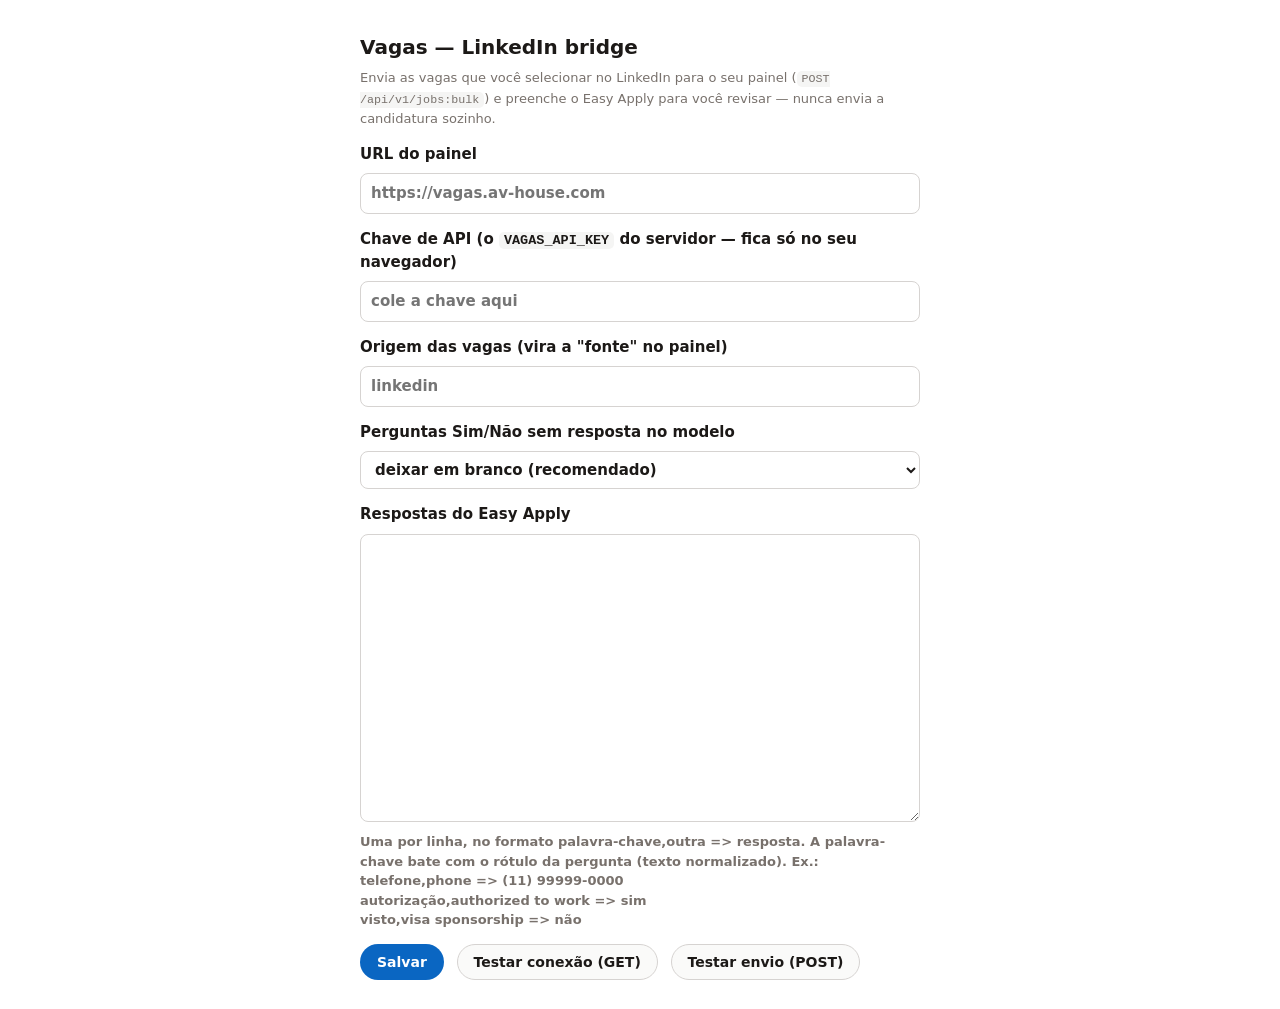
<file: extension/options.html>
<!doctype html>
<html lang="pt-BR">
<head>
  <meta charset="utf-8">
  <title>Vagas — LinkedIn bridge · Opções</title>
  <style>
    :root { color-scheme: light dark; }
    body {
      font: 15px/1.5 system-ui, -apple-system, sans-serif;
      max-width: 560px;
      margin: 32px auto;
      padding: 0 16px;
      color: #1c1917;
    }
    @media (prefers-color-scheme: dark) {
      body { color: #e7e5e4; }
    }
    h1 { font-size: 20px; margin: 0 0 6px; }
    .hint { color: #78716c; font-size: 13px; margin: 4px 0 12px; }
    @media (prefers-color-scheme: dark) { .hint { color: #a8a29e; } }
    label { display: block; margin: 14px 0; font-weight: 600; }
    label > span { display: block; margin-bottom: 4px; }
    input[type="text"], input[type="url"], input[type="password"], select, textarea {
      width: 100%; box-sizing: border-box;
      padding: 8px 10px; margin-top: 4px;
      font: inherit; border: 1px solid #d6d3d1; border-radius: 8px;
      background: #fff; color: #1c1917;
    }
    @media (prefers-color-scheme: dark) {
      input, select, textarea { background: #292524; color: #e7e5e4; border-color: #57534e; }
    }
    code { background: #f5f5f4; padding: 1px 5px; border-radius: 5px; font-size: .9em; }
    @media (prefers-color-scheme: dark) { code { background: #292524; } }
    button {
      font: 600 14px system-ui, sans-serif;
      padding: 9px 16px; margin-right: 8px;
      border: 1px solid #d6d3d1; border-radius: 999px;
      background: #fafaf9; color: #1c1917; cursor: pointer;
    }
    .primary { background: #0a66c2; border-color: transparent; color: #fff; }
    #status { margin-left: 8px; font-size: 13px; }
  </style>
</head>
<body>
  <h1>Vagas — LinkedIn bridge</h1>
  <p class="hint">
    Envia as vagas que você selecionar no LinkedIn para o seu painel
    (<code>POST /api/v1/jobs:bulk</code>) e preenche o Easy Apply para você
    revisar — nunca envia a candidatura sozinho.
  </p>

  <form id="form">
    <label>
      <span>URL do painel</span>
      <input type="url" id="apiUrl" placeholder="https://vagas.av-house.com" spellcheck="false" required>
    </label>

    <label>
      <span>Chave de API (o <code>VAGAS_API_KEY</code> do servidor — fica só no seu navegador)</span>
      <input type="password" id="apiKey" placeholder="cole a chave aqui" spellcheck="false">
    </label>

    <label>
      <span>Origem das vagas (vira a "fonte" no painel)</span>
      <input type="text" id="source" placeholder="linkedin" spellcheck="false">
    </label>

    <label>
      <span>Perguntas Sim/Não sem resposta no modelo</span>
      <select id="defaultRadio">
        <option value="none">deixar em branco (recomendado)</option>
        <option value="yes">responder “Sim”</option>
        <option value="no">responder “Não”</option>
      </select>
    </label>

    <label>
      <span>Respostas do Easy Apply</span>
      <textarea id="template" rows="12" spellcheck="false"></textarea>
      <span class="hint">
        Uma por linha, no formato <b>palavra-chave,outra => resposta</b>.
        A palavra-chave bate com o rótulo da pergunta (texto normalizado). Ex.:
        <br>telefone,phone => (11) 99999-0000
        <br>autorização,authorized to work => sim
        <br>visto,visa sponsorship => não
      </span>
    </label>

    <div>
      <button type="submit" class="primary">Salvar</button>
      <button type="button" id="test">Testar conexão (GET)</button>
      <button type="button" id="testSend">Testar envio (POST)</button>
      <span id="status" role="status" aria-live="polite"></span>
    </div>
  </form>

  <script src="options.js"></script>
</body>
</html>
</file>
